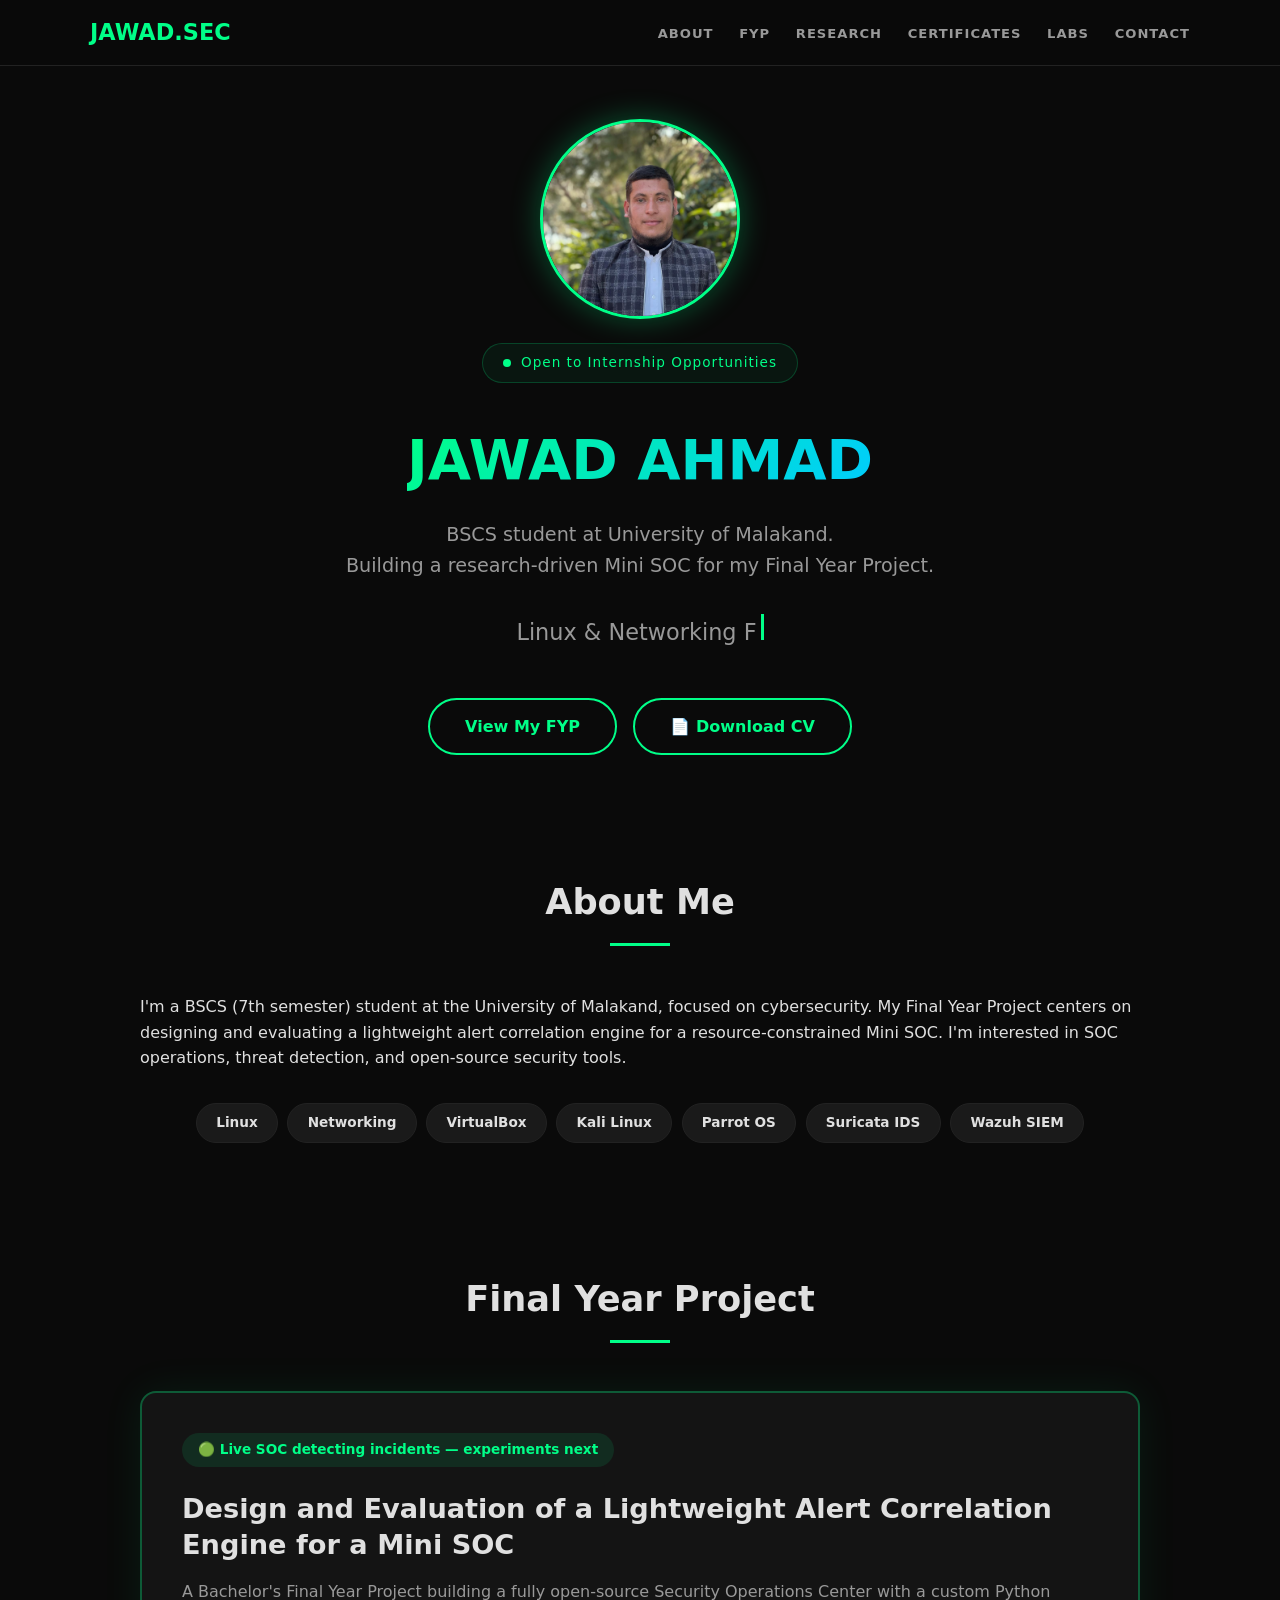
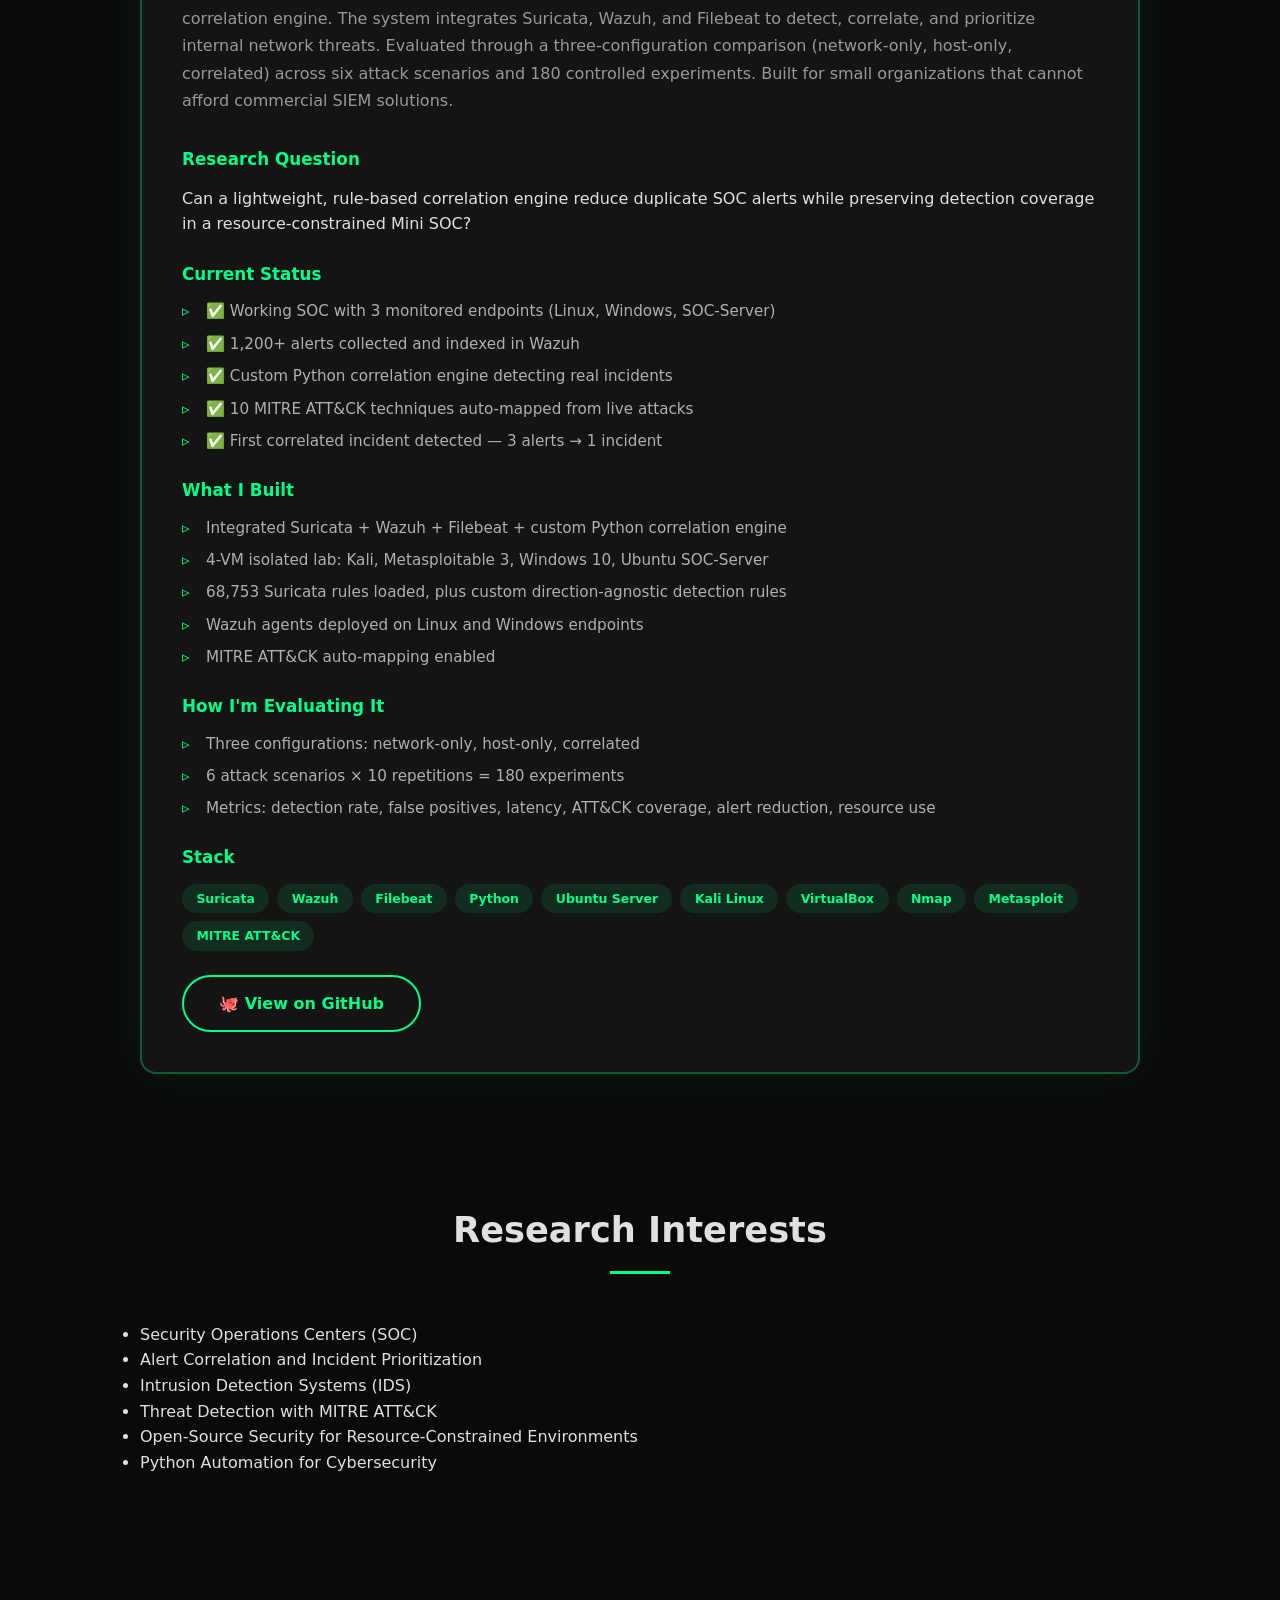
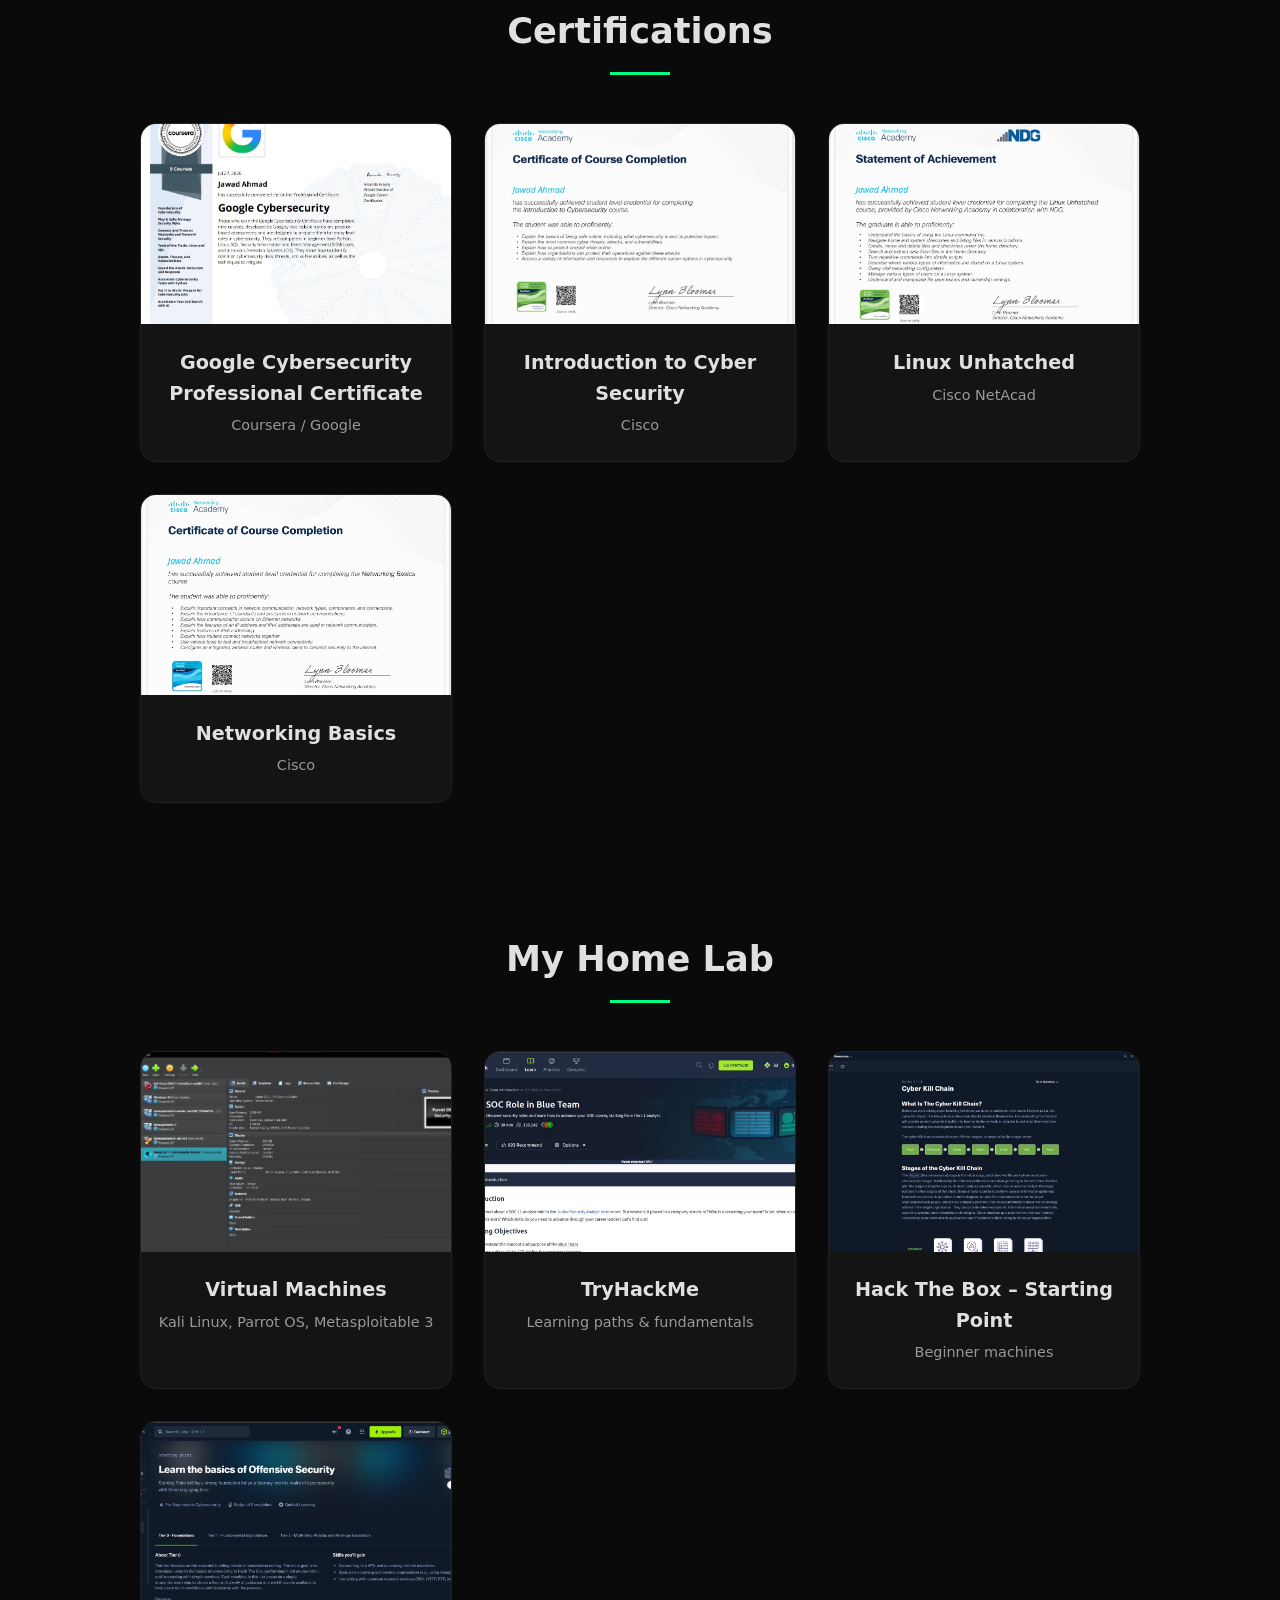
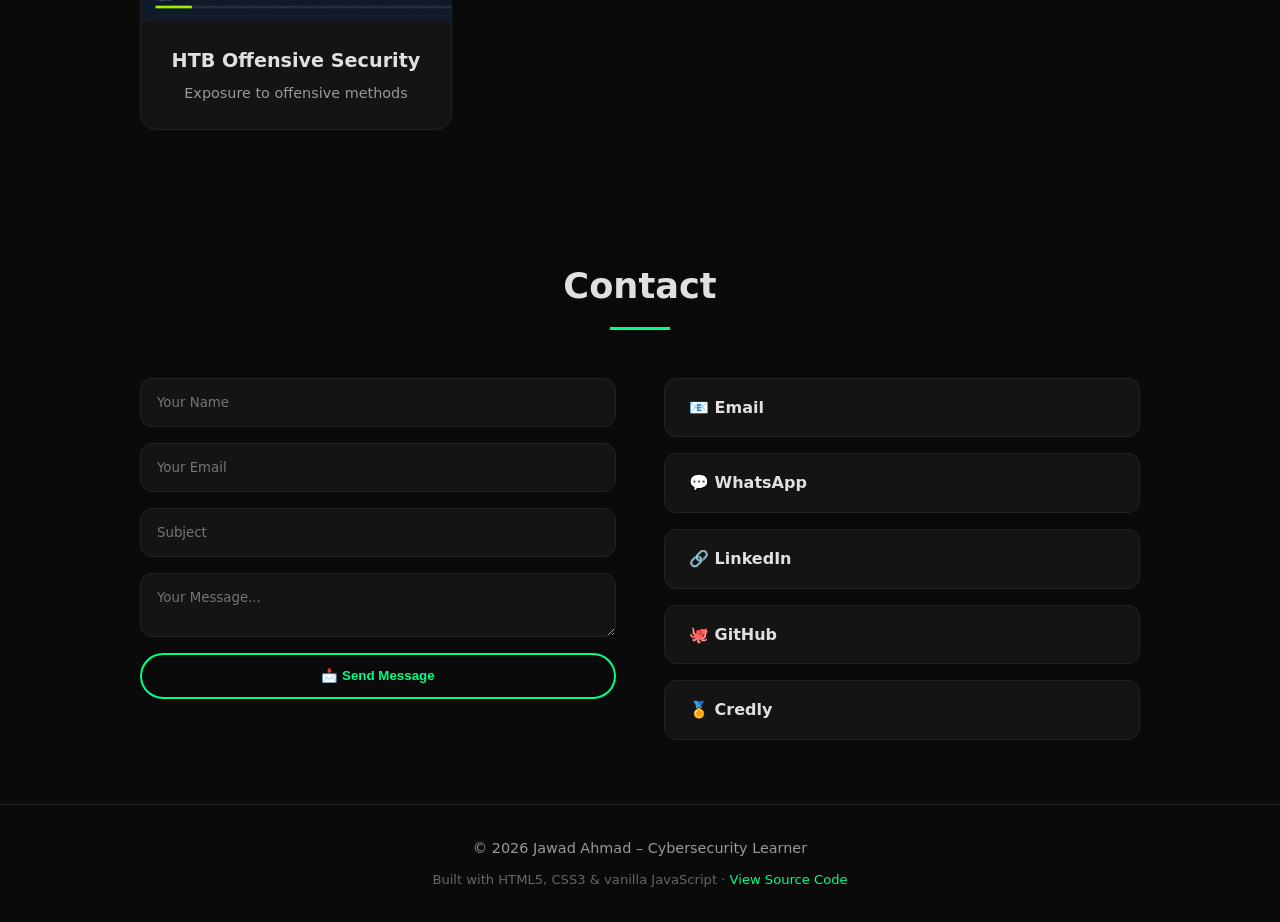
<file: index.html>
<!DOCTYPE html>
<html lang="en">

<head>
    <meta charset="UTF-8" />
    <meta name="viewport" content="width=device-width, initial-scale=1.0" />

    <!-- Primary SEO Meta Tags -->
    <title>Jawad Ahmad | Cyber Security & Mini SOC Portfolio</title>
    <meta name="description"
        content="Jawad Ahmad - BSCS student at University of Malakand. Specializing in Cyber Security, SOC operations, and open-source security tools. Building a research-driven Mini SOC for threat detection." />
    <meta name="keywords"
        content="Jawad Ahmad, Cyber Security, SOC Analyst, Mini SOC, Suricata, Wazuh, University of Malakand, Blue Team, Threat Detection" />
    <meta name="author" content="Jawad Ahmad" />

    <!-- Open Graph / Social Media (For sharing links) -->
    <meta property="og:title" content="Jawad Ahmad | Cyber Security Portfolio" />
    <meta property="og:description"
        content="BSCS student building an open-source Mini SOC. View my Final Year Project, labs, and certifications." />
    <meta property="og:type" content="website" />
    <meta property="og:url" content="https://jawadahmad-sec.github.io/jawad-ahmad-portfolio/" />

    <!-- Canonical URL (Prevents duplicate content issues) -->
    <link rel="canonical" href="https://jawadahmad-sec.github.io/jawad-ahmad-portfolio/" />

    <link rel="stylesheet" href="style.css" />
</head>

<body>
    <nav class="navbar">
        <div class="nav-container">
            <a href="#home" class="logo">JAWAD.SEC</a>
            <ul class="nav-links">
                <li><a href="#about">About</a></li>
                <li><a href="#fyp">FYP</a></li>
                <li><a href="#research">Research</a></li>
                <li><a href="#certificates">Certificates</a></li>
                <li><a href="#labs">Labs</a></li>
                <li><a href="#contact">Contact</a></li>
            </ul>
        </div>
    </nav>

    <!-- Hero -->
    <section class="hero" id="home">
        <div class="hero-content">
            <img src="profile.jpg" alt="Jawad Ahmad" class="hero-profile">
            <div class="badge">
                <span class="badge-dot"></span> Open to Internship Opportunities
            </div>
            <h1><span class="glitch">JAWAD AHMAD</span></h1>
            <p class="value-prop">
                BSCS student at University of Malakand.<br>
                Building a research-driven Mini SOC for my Final Year Project.
            </p>
            <div class="typing-container">
                <span id="typingText"></span><span class="cursor"></span>
            </div>
            <div class="btn-group">
                <a href="#fyp" class="btn">View My FYP</a>
                <a href="jawad-ahmad-cv.pdf" download class="btn">📄 Download CV</a>
            </div>
        </div>
    </section>

    <!-- About -->
    <section id="about">
        <div class="container">
            <div class="section-title">
                <h2>About Me</h2>
                <span class="underline"></span>
            </div>
            <p>I'm a BSCS (7th semester) student at the University of Malakand, focused on cybersecurity. My Final Year
                Project centers on designing and evaluating a lightweight alert correlation engine for a
                resource-constrained Mini SOC. I'm interested in SOC operations, threat detection, and open-source
                security tools.</p>
            <div class="skills">
                <span class="skill-tag">Linux</span>
                <span class="skill-tag">Networking</span>
                <span class="skill-tag">VirtualBox</span>
                <span class="skill-tag">Kali Linux</span>
                <span class="skill-tag">Parrot OS</span>
                <span class="skill-tag">Suricata IDS</span>
                <span class="skill-tag">Wazuh SIEM</span>
            </div>
        </div>
    </section>

    <!-- Final Year Project -->
    <section id="fyp">
        <div class="container">
            <div class="section-title">
                <h2>Final Year Project</h2>
                <span class="underline"></span>
            </div>
            <div class="fyp-card">
                <div class="fyp-status">🟢 Live SOC detecting incidents — experiments next</div>
                <h3>Design and Evaluation of a Lightweight Alert Correlation Engine for a Mini SOC</h3>
                <p class="fyp-desc">
                    A Bachelor's Final Year Project building a fully open-source Security Operations Center
                    with a custom Python correlation engine. The system integrates Suricata, Wazuh, and Filebeat
                    to detect, correlate, and prioritize internal network threats. Evaluated through a
                    three-configuration comparison (network-only, host-only, correlated) across six attack
                    scenarios and 180 controlled experiments. Built for small organizations that cannot afford
                    commercial SIEM solutions.
                </p>

                <h4 class="fyp-subtitle">Research Question</h4>
                <p class="fyp-text">
                    Can a lightweight, rule-based correlation engine reduce duplicate SOC alerts
                    while preserving detection coverage in a resource-constrained Mini SOC?
                </p>

                <h4 class="fyp-subtitle">Current Status</h4>
                <ul class="fyp-list">
                    <li>✅ Working SOC with 3 monitored endpoints (Linux, Windows, SOC-Server)</li>
                    <li>✅ 1,200+ alerts collected and indexed in Wazuh</li>
                    <li>✅ Custom Python correlation engine detecting real incidents</li>
                    <li>✅ 10 MITRE ATT&amp;CK techniques auto-mapped from live attacks</li>
                    <li>✅ First correlated incident detected — 3 alerts → 1 incident</li>
                </ul>
                <h4 class="fyp-subtitle">What I Built</h4>
                <ul class="fyp-list">
                    <li>Integrated Suricata + Wazuh + Filebeat + custom Python correlation engine</li>
                    <li>4-VM isolated lab: Kali, Metasploitable 3, Windows 10, Ubuntu SOC-Server</li>
                    <li>68,753 Suricata rules loaded, plus custom direction-agnostic detection rules</li>
                    <li>Wazuh agents deployed on Linux and Windows endpoints</li>
                    <li>MITRE ATT&amp;CK auto-mapping enabled</li>
                </ul>

                <h4 class="fyp-subtitle">How I'm Evaluating It</h4>
                <ul class="fyp-list">
                    <li>Three configurations: network-only, host-only, correlated</li>
                    <li>6 attack scenarios × 10 repetitions = 180 experiments</li>
                    <li>Metrics: detection rate, false positives, latency, ATT&amp;CK coverage, alert reduction,
                        resource use</li>
                </ul>

                <h4 class="fyp-subtitle">Stack</h4>
                <div class="lab-tags" style="justify-content:flex-start; margin-bottom:1.5rem;">
                    <span>Suricata</span>
                    <span>Wazuh</span>
                    <span>Filebeat</span>
                    <span>Python</span>
                    <span>Ubuntu Server</span>
                    <span>Kali Linux</span>
                    <span>VirtualBox</span>
                    <span>Nmap</span>
                    <span>Metasploit</span>
                    <span>MITRE ATT&amp;CK</span>
                </div>

                <a href="https://github.com/jawadahmad-sec/open-source-mini-soc-fyp" target="_blank" class="btn">
                    🐙 View on GitHub
                </a>
            </div>
        </div>
    </section>

    <!-- Research Interests -->
    <section id="research">
        <div class="container">
            <div class="section-title">
                <h2>Research Interests</h2>
                <span class="underline"></span>
            </div>
            <ul class="research-list">
                <li>Security Operations Centers (SOC)</li>
                <li>Alert Correlation and Incident Prioritization</li>
                <li>Intrusion Detection Systems (IDS)</li>
                <li>Threat Detection with MITRE ATT&amp;CK</li>
                <li>Open-Source Security for Resource-Constrained Environments</li>
                <li>Python Automation for Cybersecurity</li>
            </ul>
        </div>
    </section>

    <!-- Certificates (clickable) -->
    <section id="certificates">
        <div class="container">
            <div class="section-title">
                <h2>Certifications</h2>
                <span class="underline"></span>
            </div>
            <div class="grid">
                <a class="card clickable" href="https://www.credly.com/users/jawad-ahmad.2094c244" target="_blank">
                    <img src="Google Cybersecurity Professional Certificate.jpeg" alt="Google Cert">
                    <h3>Google Cybersecurity Professional Certificate</h3>
                    <p>Coursera / Google</p>
                </a>
                <a class="card clickable" href="https://www.credly.com/users/jawad-ahmad.2094c244" target="_blank">
                    <img src="Intro To Cyber Security.jpeg" alt="Intro Cyber">
                    <h3>Introduction to Cyber Security</h3>
                    <p>Cisco</p>
                </a>
                <a class="card clickable" href="https://www.credly.com/users/jawad-ahmad.2094c244" target="_blank">
                    <img src="Linux.jpeg" alt="Linux">
                    <h3>Linux Unhatched</h3>
                    <p>Cisco NetAcad</p>
                </a>
                <a class="card clickable" href="https://www.credly.com/users/jawad-ahmad.2094c244" target="_blank">
                    <img src="Networking Basic.jpeg" alt="Networking">
                    <h3>Networking Basics</h3>
                    <p>Cisco</p>
                </a>
            </div>
        </div>
    </section>

    <!-- Labs -->
    <section id="labs">
        <div class="container">
            <div class="section-title">
                <h2>My Home Lab</h2>
                <span class="underline"></span>
            </div>
            <div class="grid">
                <div class="card">
                    <img src="Lab for practice.jpeg" alt="Lab">
                    <h3>Virtual Machines</h3>
                    <p>Kali Linux, Parrot OS, Metasploitable 3</p>
                </div>
                <div class="card">
                    <img src="TryHackme.jpeg" alt="TryHackMe">
                    <h3>TryHackMe</h3>
                    <p>Learning paths &amp; fundamentals</p>
                </div>
                <div class="card">
                    <img src="HTB.jpeg" alt="HTB">
                    <h3>Hack The Box – Starting Point</h3>
                    <p>Beginner machines</p>
                </div>
                <div class="card">
                    <img src="HTB Offensive Security.jpeg" alt="HTB Offensive">
                    <h3>HTB Offensive Security</h3>
                    <p>Exposure to offensive methods</p>
                </div>
            </div>
        </div>
    </section>

    <!-- Contact -->
    <section id="contact">
        <div class="container">
            <div class="section-title">
                <h2>Contact</h2>
                <span class="underline"></span>
            </div>
            <div class="contact-wrapper">
                <form class="contact-form" action="https://formsubmit.co/jawadahmadkhan125@gmail.com" method="POST">
                    <input type="hidden" name="_captcha" value="false">
                    <input type="text" name="name" placeholder="Your Name" required>
                    <input type="email" name="email" placeholder="Your Email" required>
                    <input type="text" name="subject" placeholder="Subject" required>
                    <textarea name="message" placeholder="Your Message..." required></textarea>
                    <button type="submit" class="btn">📩 Send Message</button>
                </form>
                <div class="contact-links">
                    <a href="mailto:jawadahmadkhan125@gmail.com">📧 Email</a>
                    <a href="https://wa.me/923251836185" target="_blank">💬 WhatsApp</a>
                    <a href="https://www.linkedin.com/in/jawad-ahmad-77875a404" target="_blank">🔗 LinkedIn</a>
                    <a href="https://github.com/jawadahmad-sec" target="_blank">🐙 GitHub</a>
                    <a href="https://www.credly.com/users/jawad-ahmad.2094c244" target="_blank">🏅 Credly</a>
                </div>
            </div>
        </div>
    </section>

    <footer>
        <p>© 2026 Jawad Ahmad – Cybersecurity Learner</p>
        <p class="footer-note">
            Built with HTML5, CSS3 &amp; vanilla JavaScript ·
            <a href="https://github.com/jawadahmad-sec/jawad-ahmad-portfolio" target="_blank">View Source Code</a>
        </p>
    </footer>

    <script src="script.js"></script>
</body>

</html>
</file>
<file: style.css>
* {
    margin: 0;
    padding: 0;
    box-sizing: border-box;
}
body {
    font-family: 'Segoe UI', 'Inter', system-ui, sans-serif;
    background: #0a0a0a;
    color: #e0e0e0;
    line-height: 1.6;
}
.navbar {
    position: fixed;
    top: 0;
    left: 0;
    width: 100%;
    background: rgba(10,10,10,0.97);
    border-bottom: 1px solid #222;
    z-index: 1000;
    padding: 0 2rem;
}
.nav-container {
    max-width: 1100px;
    margin: 0 auto;
    display: flex;
    align-items: center;
    justify-content: space-between;
    height: 65px;
}
.logo {
    font-size: 1.4rem;
    font-weight: 800;
    color: #00ff88;
    text-decoration: none;
}
.nav-links {
    display: flex;
    list-style: none;
    gap: 1.6rem;
}
.nav-links a {
    text-decoration: none;
    color: #999;
    font-weight: 600;
    font-size: 0.82rem;
    text-transform: uppercase;
    letter-spacing: 1px;
}
.nav-links a:hover {
    color: #00ff88;
}
.hero {
    min-height: 90vh;
    display: flex;
    align-items: center;
    justify-content: center;
    text-align: center;
    padding: 7rem 2rem 3rem;
}
.hero-content {
    max-width: 800px;
}
.hero-profile {
    width: 200px;
    height: 200px;
    border-radius: 50%;
    object-fit: cover;
    border: 3px solid #00ff88;
    box-shadow: 0 0 30px rgba(0,255,136,0.3);
    margin: 0 auto 1.5rem;
    display: block;
}
.badge {
    display: inline-flex;
    align-items: center;
    gap: 10px;
    background: rgba(0,255,136,0.05);
    border: 1px solid rgba(0,255,136,0.2);
    border-radius: 50px;
    padding: 8px 20px;
    font-size: 0.85rem;
    color: #00ff88;
    margin-bottom: 2rem;
    letter-spacing: 1px;
}
.badge-dot {
    width: 8px;
    height: 8px;
    background: #00ff88;
    border-radius: 50%;
    animation: pulse-dot 2s infinite;
}
@keyframes pulse-dot {
    0%, 100% { box-shadow: 0 0 0 0 rgba(0,255,136,0.7); }
    50% { box-shadow: 0 0 0 15px rgba(0,255,136,0); }
}
.hero h1 {
    font-size: 3.5rem;
    font-weight: 900;
    margin-bottom: 1rem;
}
.glitch {
    background: linear-gradient(135deg, #00ff88 0%, #00ccff 100%);
    -webkit-background-clip: text;
    -webkit-text-fill-color: transparent;
}
.value-prop {
    font-size: 1.2rem;
    color: #999;
    max-width: 600px;
    margin: 0 auto 2rem;
}
.typing-container {
    font-size: 1.4rem;
    color: #999;
    min-height: 2em;
    margin-bottom: 2.5rem;
}
.cursor {
    display: inline-block;
    width: 3px;
    height: 1.2em;
    background: #00ff88;
    margin-left: 4px;
    animation: blink 0.7s infinite;
}
@keyframes blink {
    0%, 100% { opacity: 1; }
    50% { opacity: 0; }
}
.btn-group {
    display: flex;
    gap: 1rem;
    flex-wrap: wrap;
    justify-content: center;
}
.btn {
    display: inline-block;
    padding: 0.85rem 2.2rem;
    border-radius: 50px;
    font-weight: 700;
    text-decoration: none;
    border: 2px solid #00ff88;
    color: #00ff88;
    transition: all 0.3s;
    cursor: pointer;
    background: transparent;
}
.btn:hover {
    background: #00ff88;
    color: #0a0a0a;
}
section {
    padding: 4rem 2rem;
}
.container {
    max-width: 1000px;
    margin: 0 auto;
}
.section-title {
    text-align: center;
    margin-bottom: 3rem;
}
.section-title h2 {
    font-size: 2.2rem;
    font-weight: 800;
    color: #e0e0e0;
}
.section-title .underline {
    display: block;
    width: 60px;
    height: 3px;
    background: #00ff88;
    margin: 0.8rem auto 1rem;
}
.grid {
    display: grid;
    grid-template-columns: repeat(auto-fit, minmax(280px, 1fr));
    gap: 2rem;
}
.card {
    background: #141414;
    border: 1px solid #222;
    border-radius: 16px;
    overflow: hidden;
    text-align: center;
    transition: 0.3s;
}
.card:hover {
    transform: translateY(-6px);
    border-color: #00ff88;
}
.card img {
    width: 100%;
    height: 200px;
    object-fit: cover;
}
.card h3 {
    padding: 1rem 1rem 0.3rem;
    font-size: 1.2rem;
    color: #e0e0e0;
}
.card p {
    padding: 0 1rem 1.5rem;
    color: #999;
    font-size: 0.9rem;
}

/* FYP Section */
.fyp-card {
    background: #141414;
    border: 2px solid rgba(0,255,136,0.3);
    border-radius: 16px;
    padding: 2.5rem;
    box-shadow: 0 0 40px rgba(0,255,136,0.08);
}
.fyp-status {
    display: inline-block;
    background: rgba(0,255,136,0.1);
    color: #00ff88;
    padding: 0.4rem 1rem;
    border-radius: 50px;
    font-size: 0.85rem;
    font-weight: 600;
    margin-bottom: 1.5rem;
}
.fyp-card h3 {
    font-size: 1.7rem;
    color: #e0e0e0;
    margin-bottom: 1rem;
    line-height: 1.3;
}
.fyp-desc {
    color: #999;
    margin-bottom: 2rem;
    font-size: 1rem;
    line-height: 1.7;
}
.fyp-subtitle {
    color: #00ff88;
    font-size: 1.05rem;
    margin-bottom: 0.8rem;
    margin-top: 1.5rem;
}
.fyp-list {
    list-style: none;
    padding: 0;
    margin-bottom: 1rem;
}
.fyp-list li {
    color: #b0b0b0;
    font-size: 0.95rem;
    padding-left: 1.5rem;
    position: relative;
    margin-bottom: 0.6rem;
    line-height: 1.5;
}
.fyp-list li::before {
    content: "▹";
    position: absolute;
    left: 0;
    color: #00ff88;
}
.fyp-list li strong {
    color: #e0e0e0;
}

.skills {
    display: flex;
    flex-wrap: wrap;
    gap: 0.6rem;
    justify-content: center;
    margin-top: 2rem;
}
.skill-tag {
    background: #1a1a1a;
    border: 1px solid #222;
    padding: 0.5rem 1.2rem;
    border-radius: 50px;
    font-size: 0.85rem;
    font-weight: 600;
    color: #e0e0e0;
}
.lab-tags {
    display: flex;
    gap: 0.5rem;
    flex-wrap: wrap;
    justify-content: center;
}
.lab-tags span {
    background: rgba(0,255,136,0.1);
    color: #00ff88;
    padding: 0.3rem 0.9rem;
    border-radius: 50px;
    font-size: 0.78rem;
    font-weight: 600;
}
.contact-wrapper {
    display: grid;
    grid-template-columns: 1fr 1fr;
    gap: 3rem;
}
.contact-form {
    display: flex;
    flex-direction: column;
    gap: 1rem;
}
.contact-form input,
.contact-form textarea {
    width: 100%;
    padding: 1rem;
    border-radius: 12px;
    border: 1px solid #222;
    background: #141414;
    color: #e0e0e0;
    outline: none;
    font-family: inherit;
}
.contact-form input:focus,
.contact-form textarea:focus {
    border-color: #00ff88;
}
.contact-links {
    display: flex;
    flex-direction: column;
    gap: 1rem;
}
.contact-links a {
    padding: 1rem 1.5rem;
    background: #141414;
    border: 1px solid #222;
    border-radius: 12px;
    text-decoration: none;
    color: #e0e0e0;
    font-weight: 600;
}
footer {
    text-align: center;
    padding: 2rem;
    border-top: 1px solid #222;
    color: #999;
    font-size: 0.9rem;
}
@media (max-width: 768px) {
    .contact-wrapper {
        grid-template-columns: 1fr;
    }
    .hero h1 {
        font-size: 2.5rem;
    }
    .nav-links {
        gap: 1rem;
    }
    .nav-links a {
        font-size: 0.7rem;
    }
    .fyp-card {
        padding: 1.5rem;
    }
    .fyp-card h3 {
        font-size: 1.35rem;
    }
}
/* Clickable certification cards */
.card.clickable {
    text-decoration: none;
    color: inherit;
    cursor: pointer;
}
.card.clickable:hover {
    border-color: #00ff88;
    box-shadow: 0 0 30px rgba(0,255,136,0.15);
}

/* Footer note */
.footer-note {
    margin-top: 0.6rem;
    font-size: 0.82rem;
    color: #666;
}
.footer-note a {
    color: #00ff88;
    text-decoration: none;
}
.footer-note a:hover {
    text-decoration: underline;
}
</file>
